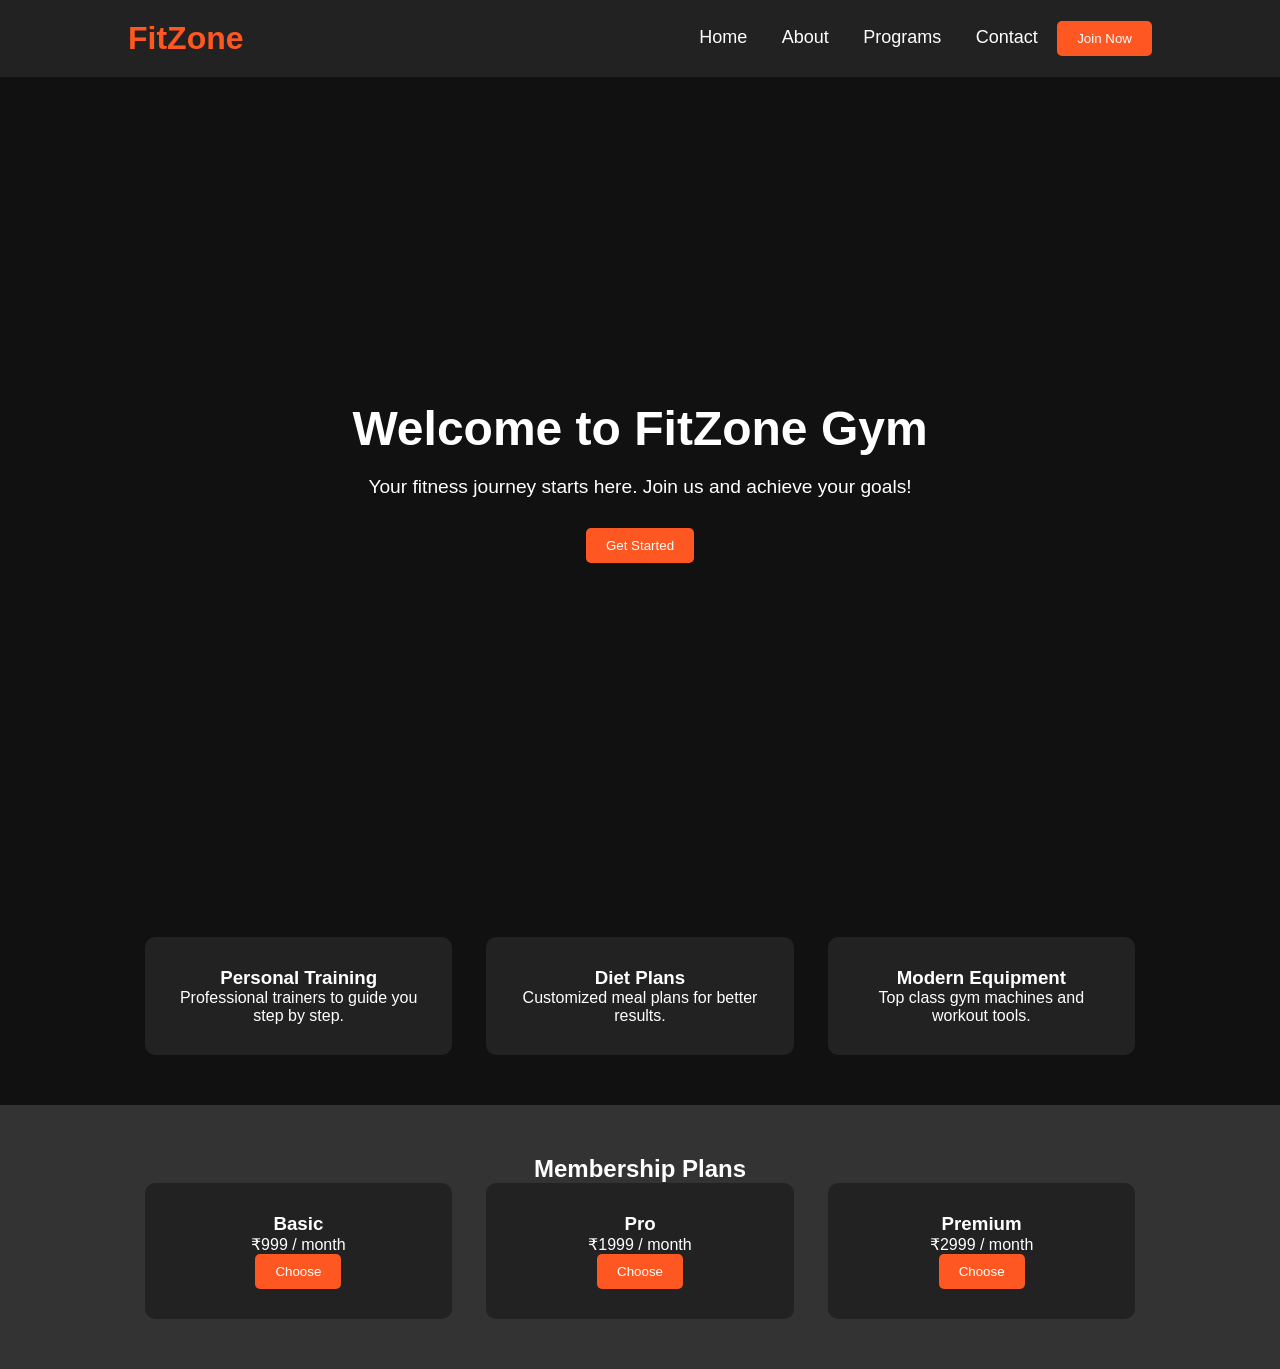
<file: index.html>
<!DOCTYPE html>
<html lang="en">
<head>
    <meta charset="UTF-8">
    <meta name="viewport" content="width=device-width, initial-scale=1.0">
    <title>FitZone Gym</title>
    <link rel="stylesheet" href="style.css">
</head>
<body>
    <header>
    <h1>FitZone</h1>
    <nav>
      <a href="#">Home</a>
      <a href="#">About</a>
      <a href="#">Programs</a>
      <a href="#">Contact</a>
      <button class="btn">Join Now</button>
    </nav>
  </header>
    <section class="hero">
        <h2>Welcome to FitZone Gym</h2>
        <p>Your fitness journey starts here. Join us and achieve your goals!</p>
        <button class="btn">Get Started</button>
    </section>

     <section class="features">
    <div class="card">
      <h3>Personal Training</h3>
      <p>Professional trainers to guide you step by step.</p>
    </div>
    <div class="card">
      <h3>Diet Plans</h3>
      <p>Customized meal plans for better results.</p>
    </div>
    <div class="card">
      <h3>Modern Equipment</h3>
      <p>Top class gym machines and workout tools.</p>
    </div>
  </section>

   <section class="pricing">
    <h2>Membership Plans</h2>
    <div class="price-cards">
      <div class="price-card">
        <h3>Basic</h3>
        <p>₹999 / month</p>
        <button class="btn">Choose</button>
      </div>
      <div class="price-card">
        <h3>Pro</h3>
        <p>₹1999 / month</p>
        <button class="btn">Choose</button>
      </div>
      <div class="price-card">
        <h3>Premium</h3>
        <p>₹2999 / month</p>
        <button class="btn">Choose</button>
      </div>
    </div>
  </section>
  
</body>
</html>
</file>
<file: style.css>
*{
      margin:0;
      padding:0;
      box-sizing:border-box;
      font-family: Arial, sans-serif;
    }

    body{
      background:#111;
      color:white;
    }

    header{
      display:flex;
      justify-content:space-between;
      align-items:center;
      padding:20px 10%;
      background:#222;

    }
    nav a{
      color:white;
      text-decoration:none;
      margin:0 15px;
      font-size:18px;
    }
     .btn{
      background:#ff5722;
      padding:10px 20px;
      border:none;
      border-radius:5px;
      color:white;
      cursor:pointer;
    }

    h1{
      text-align:center;
      color: #ff5722;
      font-size: 2rem;
      font-weight: bold;
    }

    .hero{
        height: 90vh;
      display:flex;
      justify-content:center;
      align-items:center;
      flex-direction: column;
      text-align: center;
      background:url('https://images.unsplash.com/photo-1554284126-aa88f22d8b74') no-repeat center center/cover;
    
}

.hero h2{
    font-size: 3rem;
    color: white;
    margin-bottom: 20px;
}

.hero p{
    font-size: 1.2rem;
    color: white;
    margin-bottom: 30px;
}

.features{
    display:flex;
    justify-content:space-around;
    align-items: center;
    padding:50px 10%;
}

.card{
    background:#222;
    padding:30px;
    border-radius:10px;
    width:30%;
    text-align:center;
}

.pricing{
    background:#333;
    padding:50px 10%;
    text-align:center;
}

.price-card{
    background:#222;
    padding:30px;
    border-radius:10px;
    width:30%;
    display:inline-block;
    margin:0 15px;
}
</file>
